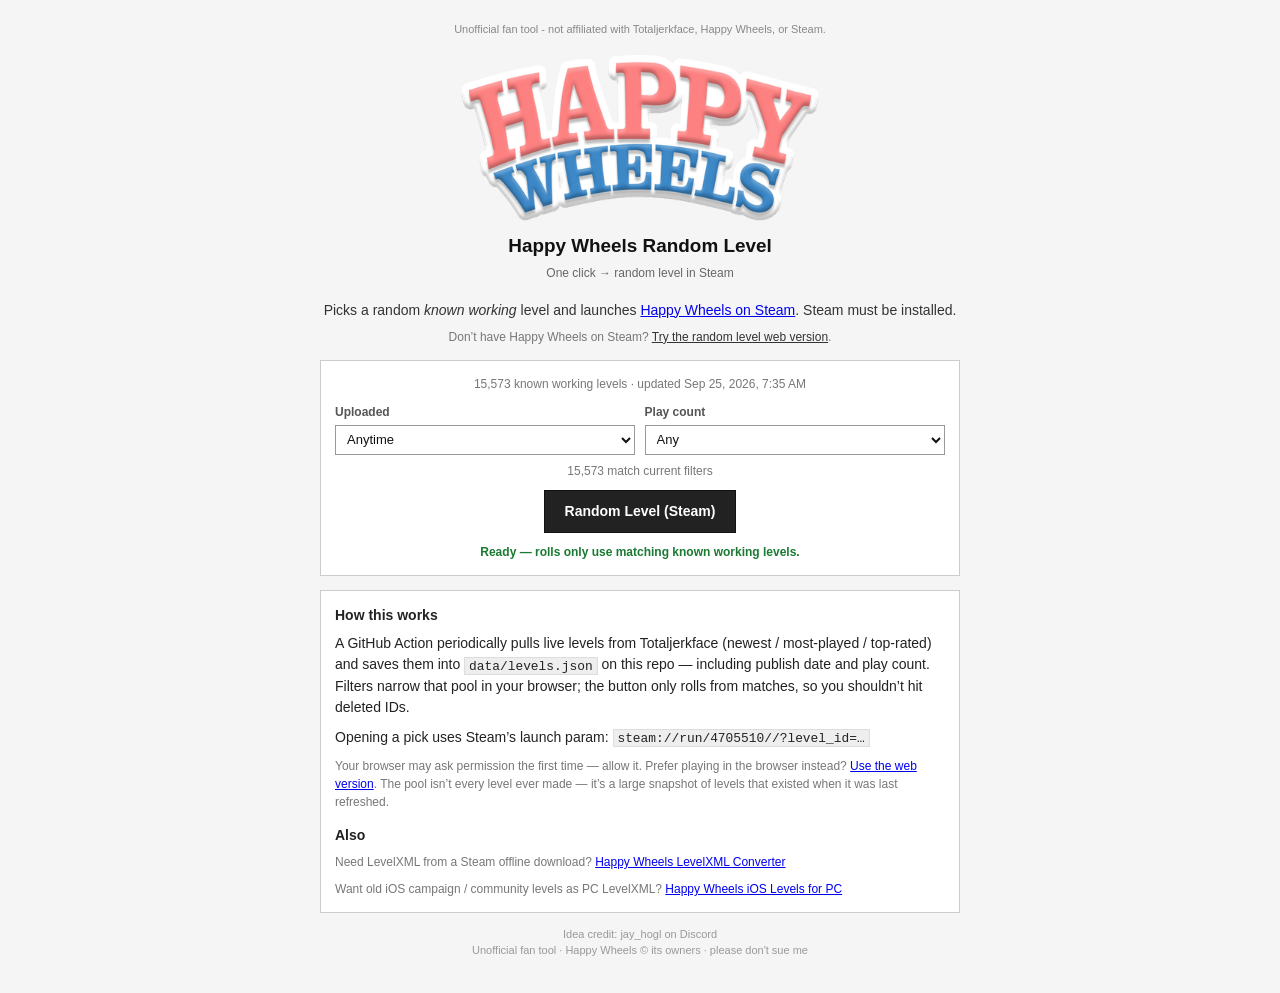
<file: index.html>
<!DOCTYPE html>
<html lang="en">
<head>
  <meta charset="utf-8" />
  <meta name="viewport" content="width=device-width, initial-scale=1" />
  <title>Happy Wheels Random Level (Steam)</title>
  <meta name="description" content="Open a random Happy Wheels level instantly in the Steam game. Picks from a refreshed pool of known working levels." />
  <meta name="robots" content="index,follow" />
  <meta name="author" content="justprogrammingstuff" />
  <meta name="theme-color" content="#f5f5f5" />
  <meta name="color-scheme" content="light" />

  <meta property="og:type" content="website" />
  <meta property="og:site_name" content="Happy Wheels Random Level" />
  <meta property="og:title" content="Happy Wheels Random Level (Steam)" />
  <meta property="og:description" content="Click a button to open a random Happy Wheels level in the Steam game — no dead IDs." />
  <meta property="og:locale" content="en_US" />

  <meta name="twitter:card" content="summary" />
  <meta name="twitter:title" content="Happy Wheels Random Level (Steam)" />
  <meta name="twitter:description" content="Click a button to open a random Happy Wheels level in the Steam game — no dead IDs." />

  <link rel="icon" href="data:image/svg+xml,%3Csvg xmlns='http://www.w3.org/2000/svg' viewBox='0 0 32 32'%3E%3Crect width='32' height='32' fill='%23222'/%3E%3Ctext x='16' y='22' text-anchor='middle' font-size='16' fill='%23f5f5f5' font-family='Verdana'%3ER%3C/text%3E%3C/svg%3E" type="image/svg+xml" />
  <link rel="stylesheet" href="css/styles.css" />
</head>
<body data-mode="steam">
  <main class="page">
    <p class="disclaimer">Unofficial fan tool - not affiliated with Totaljerkface, Happy Wheels, or Steam.</p>

    <header class="header">
      <img class="logo" src="assets/logo.png" alt="Happy Wheels logo" width="360" height="170" />
      <h1>Happy Wheels Random Level</h1>
      <p class="sub">One click → random level in Steam</p>
    </header>

    <p class="intro">
      Picks a random <em>known working</em> level and launches
      <a href="https://store.steampowered.com/app/4705510/Happy_Wheels/" rel="noopener noreferrer">Happy Wheels on Steam</a>.
      Steam must be installed.
    </p>
    <p class="intro-alt muted">
      Don’t have Happy Wheels on Steam?
      <a href="web.html">Try the random level web version</a>.
    </p>

    <noscript>
      <div class="box noscript">
        JavaScript needs to be enabled for this page to work.
      </div>
    </noscript>

    <section class="box" aria-label="Random level">
      <p id="pool-meta" class="muted" style="text-align:center;margin:0 0 0.75rem">Loading level pool…</p>

      <div class="filters" role="group" aria-label="Level filters">
        <label class="filter">
          <span class="filter__label">Uploaded</span>
          <select id="filter-uploaded">
            <option value="anytime" selected>Anytime</option>
            <option value="today">Today</option>
            <option value="week">Past week</option>
            <option value="month">Past month</option>
            <option value="year">Past year</option>
          </select>
        </label>
        <label class="filter">
          <span class="filter__label">Play count</span>
          <select id="filter-plays">
            <option value="any" selected>Any</option>
            <option value="lt:100">Less than 100</option>
            <option value="lt:1000">Less than 1,000</option>
            <option value="lt:10000">Less than 10,000</option>
            <option value="lt:1000000">Less than 1,000,000</option>
            <option value="gte:100">100+</option>
            <option value="gte:1000">1,000+</option>
            <option value="gte:10000">10,000+</option>
            <option value="gte:100000">100,000+</option>
            <option value="gte:1000000">1,000,000+</option>
          </select>
        </label>
      </div>
      <p id="match-meta" class="muted" style="text-align:center;margin:0.5rem 0 0.75rem"></p>

      <div class="row actions">
        <button type="button" class="btn btn-primary" id="random-btn" disabled>Random Level (Steam)</button>
      </div>

      <div id="pick" class="pick" hidden>
        <p class="pick__label">Level ID</p>
        <p class="pick__id" id="level-id">—</p>
        <p class="pick__meta" id="level-info"></p>
        <p class="pick__meta" id="level-url"></p>
        <div class="row pick__actions">
          <a class="btn btn-primary" id="open-primary" href="#">Open in Steam</a>
          <a class="btn" id="open-alt" href="#" target="_blank" rel="noopener noreferrer">Open in browser</a>
          <button type="button" class="btn" id="copy-btn">Copy Steam link</button>
          <button type="button" class="btn" id="again-btn">Try another</button>
        </div>
      </div>

      <p id="status" class="status" role="status" aria-live="polite"></p>
    </section>

    <section class="box notes">
      <h2>How this works</h2>
      <p>
        A GitHub Action periodically pulls live levels from Totaljerkface
        (newest / most-played / top-rated) and saves them into
        <code>data/levels.json</code> on this repo — including publish date and play count.
        Filters narrow that pool in your browser; the button only rolls from matches,
        so you shouldn’t hit deleted IDs.
      </p>
      <p>
        Opening a pick uses Steam’s launch param:
        <code>steam://run/4705510//?level_id=…</code>
      </p>
      <p class="muted">
        Your browser may ask permission the first time — allow it.
        Prefer playing in the browser instead?
        <a href="web.html">Use the web version</a>.
        The pool isn’t every level ever made — it’s a large snapshot of levels that existed
        when it was last refreshed.
      </p>
      <h2>Also</h2>
      <p class="muted">
        Need LevelXML from a Steam offline download?
        <a href="https://justprogrammingstuff.github.io/happy-wheels-levelxml/" rel="noopener noreferrer">Happy Wheels LevelXML Converter</a>
      </p>
      <p class="muted">
        Want old iOS campaign / community levels as PC LevelXML?
        <a href="https://justprogrammingstuff.github.io/happy-wheels-mobile-levelxml/" rel="noopener noreferrer">Happy Wheels iOS Levels for PC</a>
      </p>
    </section>

    <footer class="footer">
      <p class="copy">Idea credit: jay_hogl on Discord</p>
      <p class="copy">Unofficial fan tool · Happy Wheels © its owners · please don't sue me</p>
    </footer>
  </main>

  <script src="js/app.js" defer></script>
</body>
</html>
</file>
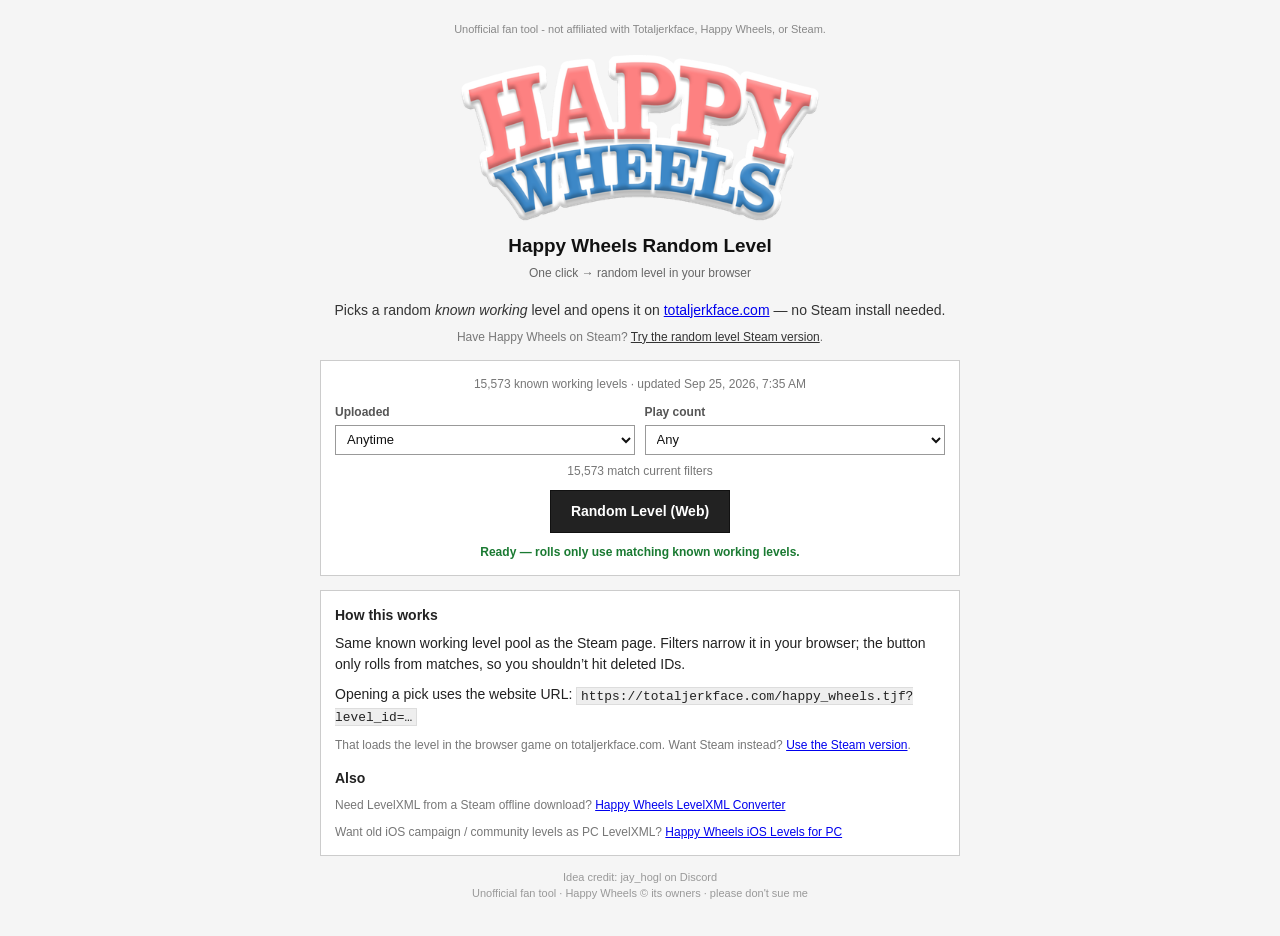
<file: web.html>
<!DOCTYPE html>
<html lang="en">
<head>
  <meta charset="utf-8" />
  <meta name="viewport" content="width=device-width, initial-scale=1" />
  <title>Happy Wheels Random Level (Web)</title>
  <meta name="description" content="Open a random Happy Wheels level in your browser on totaljerkface.com. Picks from a refreshed pool of known working levels." />
  <meta name="robots" content="index,follow" />
  <meta name="author" content="justprogrammingstuff" />
  <meta name="theme-color" content="#f5f5f5" />
  <meta name="color-scheme" content="light" />

  <meta property="og:type" content="website" />
  <meta property="og:site_name" content="Happy Wheels Random Level" />
  <meta property="og:title" content="Happy Wheels Random Level (Web)" />
  <meta property="og:description" content="Click a button to open a random Happy Wheels level in your browser — no dead IDs." />
  <meta property="og:locale" content="en_US" />

  <meta name="twitter:card" content="summary" />
  <meta name="twitter:title" content="Happy Wheels Random Level (Web)" />
  <meta name="twitter:description" content="Click a button to open a random Happy Wheels level in your browser — no dead IDs." />

  <link rel="icon" href="data:image/svg+xml,%3Csvg xmlns='http://www.w3.org/2000/svg' viewBox='0 0 32 32'%3E%3Crect width='32' height='32' fill='%23222'/%3E%3Ctext x='16' y='22' text-anchor='middle' font-size='16' fill='%23f5f5f5' font-family='Verdana'%3ER%3C/text%3E%3C/svg%3E" type="image/svg+xml" />
  <link rel="stylesheet" href="css/styles.css" />
</head>
<body data-mode="web">
  <main class="page">
    <p class="disclaimer">Unofficial fan tool - not affiliated with Totaljerkface, Happy Wheels, or Steam.</p>

    <header class="header">
      <img class="logo" src="assets/logo.png" alt="Happy Wheels logo" width="360" height="170" />
      <h1>Happy Wheels Random Level</h1>
      <p class="sub">One click → random level in your browser</p>
    </header>

    <p class="intro">
      Picks a random <em>known working</em> level and opens it on
      <a href="https://totaljerkface.com/happy_wheels.tjf" rel="noopener noreferrer">totaljerkface.com</a>
      — no Steam install needed.
    </p>
    <p class="intro-alt muted">
      Have Happy Wheels on Steam?
      <a href="index.html">Try the random level Steam version</a>.
    </p>

    <noscript>
      <div class="box noscript">
        JavaScript needs to be enabled for this page to work.
      </div>
    </noscript>

    <section class="box" aria-label="Random level">
      <p id="pool-meta" class="muted" style="text-align:center;margin:0 0 0.75rem">Loading level pool…</p>

      <div class="filters" role="group" aria-label="Level filters">
        <label class="filter">
          <span class="filter__label">Uploaded</span>
          <select id="filter-uploaded">
            <option value="anytime" selected>Anytime</option>
            <option value="today">Today</option>
            <option value="week">Past week</option>
            <option value="month">Past month</option>
            <option value="year">Past year</option>
          </select>
        </label>
        <label class="filter">
          <span class="filter__label">Play count</span>
          <select id="filter-plays">
            <option value="any" selected>Any</option>
            <option value="lt:100">Less than 100</option>
            <option value="lt:1000">Less than 1,000</option>
            <option value="lt:10000">Less than 10,000</option>
            <option value="lt:1000000">Less than 1,000,000</option>
            <option value="gte:100">100+</option>
            <option value="gte:1000">1,000+</option>
            <option value="gte:10000">10,000+</option>
            <option value="gte:100000">100,000+</option>
            <option value="gte:1000000">1,000,000+</option>
          </select>
        </label>
      </div>
      <p id="match-meta" class="muted" style="text-align:center;margin:0.5rem 0 0.75rem"></p>

      <div class="row actions">
        <button type="button" class="btn btn-primary" id="random-btn" disabled>Random Level (Web)</button>
      </div>

      <div id="pick" class="pick" hidden>
        <p class="pick__label">Level ID</p>
        <p class="pick__id" id="level-id">—</p>
        <p class="pick__meta" id="level-info"></p>
        <p class="pick__meta" id="level-url"></p>
        <div class="row pick__actions">
          <a class="btn btn-primary" id="open-primary" href="#" target="_blank" rel="noopener noreferrer">Open in browser</a>
          <a class="btn" id="open-alt" href="#">Open in Steam</a>
          <button type="button" class="btn" id="copy-btn">Copy web link</button>
          <button type="button" class="btn" id="again-btn">Try another</button>
        </div>
      </div>

      <p id="status" class="status" role="status" aria-live="polite"></p>
    </section>

    <section class="box notes">
      <h2>How this works</h2>
      <p>
        Same known working level pool as the Steam page. Filters narrow it in your browser;
        the button only rolls from matches, so you shouldn’t hit deleted IDs.
      </p>
      <p>
        Opening a pick uses the website URL:
        <code>https://totaljerkface.com/happy_wheels.tjf?level_id=…</code>
      </p>
      <p class="muted">
        That loads the level in the browser game on totaljerkface.com.
        Want Steam instead?
        <a href="index.html">Use the Steam version</a>.
      </p>
      <h2>Also</h2>
      <p class="muted">
        Need LevelXML from a Steam offline download?
        <a href="https://justprogrammingstuff.github.io/happy-wheels-levelxml/" rel="noopener noreferrer">Happy Wheels LevelXML Converter</a>
      </p>
      <p class="muted">
        Want old iOS campaign / community levels as PC LevelXML?
        <a href="https://justprogrammingstuff.github.io/happy-wheels-mobile-levelxml/" rel="noopener noreferrer">Happy Wheels iOS Levels for PC</a>
      </p>
    </section>

    <footer class="footer">
      <p class="copy">Idea credit: jay_hogl on Discord</p>
      <p class="copy">Unofficial fan tool · Happy Wheels © its owners · please don't sue me</p>
    </footer>
  </main>

  <script src="js/app.js" defer></script>
</body>
</html>
</file>
<file: css/styles.css>
/* Simple, clean, readable — matched to happy-wheels-levelxml. */

* {
  box-sizing: border-box;
}

html,
body {
  margin: 0;
  padding: 0;
  background: #f5f5f5;
  color: #222;
  font: 14px/1.5 Verdana, Geneva, Tahoma, sans-serif;
}

.page {
  width: min(640px, calc(100% - 2rem));
  margin: 0 auto;
  padding: 1.5rem 0 2.5rem;
}

.disclaimer {
  margin: 0 0 1.25rem;
  text-align: center;
  font-size: 11px;
  color: #888;
}

.header {
  text-align: center;
  margin-bottom: 1.25rem;
}

.logo {
  display: block;
  width: min(360px, 85vw);
  height: auto;
  margin: 0 auto 0.5rem;
}

.header h1 {
  margin: 0;
  font-size: 1.35rem;
  font-weight: 700;
  color: #111;
}

.sub {
  margin: 0.25rem 0 0;
  font-size: 12px;
  color: #666;
}

.intro {
  margin: 0 0 1rem;
  color: #333;
  text-align: center;
}

.intro-alt {
  margin: -0.5rem 0 1rem;
  text-align: center;
  font-size: 12px;
}

.intro-alt a {
  color: #333;
}

.box {
  background: #fff;
  border: 1px solid #ccc;
  padding: 1rem;
  margin-bottom: 1rem;
}

.notes h2 {
  margin: 0 0 0.5rem;
  font-size: 14px;
}

.notes h2:not(:first-child) {
  margin-top: 1rem;
}

.notes p {
  margin: 0 0 0.65rem;
}

.notes p:last-child {
  margin-bottom: 0;
}

.muted {
  color: #777;
  font-size: 12px;
}

code {
  font-family: Consolas, "Courier New", monospace;
  font-size: 0.92em;
  background: #eee;
  padding: 0.05em 0.3em;
  border: 1px solid #ddd;
}

.row {
  display: flex;
  flex-wrap: wrap;
  gap: 0.5rem;
  justify-content: center;
}

.actions {
  margin-top: 0.25rem;
}

.filters {
  display: grid;
  grid-template-columns: 1fr 1fr;
  gap: 0.65rem;
}

.filter {
  display: flex;
  flex-direction: column;
  gap: 0.25rem;
  text-align: left;
}

.filter__label {
  font-size: 12px;
  font-weight: 700;
  color: #555;
}

.filter select {
  font: inherit;
  font-size: 13px;
  padding: 0.4rem 0.5rem;
  border: 1px solid #999;
  background: #fff;
  color: #111;
  width: 100%;
}

@media (max-width: 520px) {
  .filters {
    grid-template-columns: 1fr;
  }
}

.btn {
  font: inherit;
  font-size: 12px;
  font-weight: 700;
  padding: 0.45rem 0.9rem;
  border: 1px solid #888;
  background: #eee;
  color: #111;
  cursor: pointer;
  text-decoration: none;
  display: inline-block;
}

.btn:hover:not(:disabled) {
  background: #e2e2e2;
}

.btn:disabled {
  opacity: 0.45;
  cursor: default;
}

.btn-primary {
  background: #222;
  border-color: #111;
  color: #fff;
  font-size: 14px;
  padding: 0.7rem 1.4rem;
}

.btn-primary:hover:not(:disabled) {
  background: #000;
}

.btn-sm {
  font-size: 11px;
  padding: 0.3rem 0.65rem;
}

.pick {
  margin-top: 1rem;
  padding: 0.75rem;
  background: #f7f7f7;
  border: 1px solid #ddd;
  text-align: center;
}

.pick__label {
  margin: 0 0 0.35rem;
  font-size: 12px;
  font-weight: 700;
}

.pick__id {
  margin: 0;
  font-family: Consolas, "Courier New", monospace;
  font-size: 22px;
  font-weight: 700;
  color: #111;
  letter-spacing: 0.02em;
}

.pick__meta {
  margin: 0.35rem 0 0;
  font-size: 12px;
  color: #666;
  word-break: break-all;
}

.pick__meta a {
  color: #222;
}

.pick__actions {
  margin-top: 0.65rem;
}

.status {
  min-height: 1.2em;
  margin: 0.75rem 0 0;
  text-align: center;
  font-size: 12px;
  font-weight: 700;
}

.status--ok {
  color: #1a7a32;
}

.status--warn {
  color: #8a5a00;
}

.status--busy {
  color: #666;
}

.advanced {
  margin-top: 0.85rem;
  padding-top: 0.85rem;
  border-top: 1px solid #e5e5e5;
  text-align: center;
}

.advanced summary {
  cursor: pointer;
  font-size: 12px;
  color: #666;
  user-select: none;
}

.advanced__body {
  margin-top: 0.65rem;
}

.advanced label {
  display: block;
  font-size: 12px;
  color: #555;
  margin-bottom: 0.25rem;
}

.advanced input {
  font: 14px Consolas, "Courier New", monospace;
  padding: 0.35rem 0.5rem;
  border: 1px solid #999;
  width: min(220px, 100%);
  text-align: center;
}

.footer {
  text-align: center;
  font-size: 11px;
  color: #999;
  margin-top: 0.5rem;
}

.copy {
  margin: 0;
  line-height: 1.4;
}

.footer a {
  color: #666;
}

.noscript {
  border-color: #b00020;
  color: #b00020;
  font-weight: 700;
  text-align: center;
}

@media (max-width: 520px) {
  .row {
    flex-direction: column;
  }

  .btn {
    width: 100%;
    text-align: center;
  }
}
</file>
